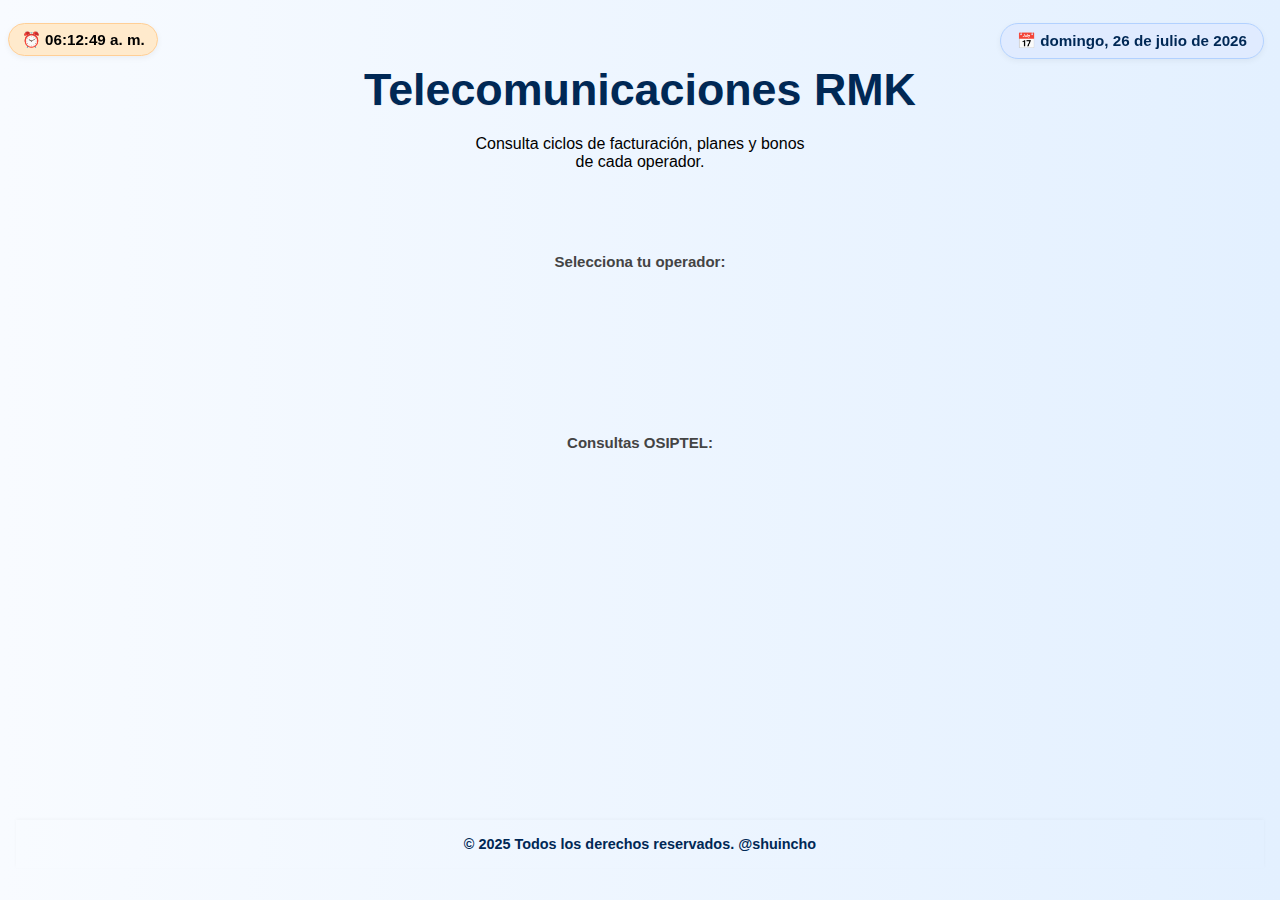
<file: index.html>
<!DOCTYPE html>
<html lang="es">

<head>
  <meta charset="UTF-8" />
  <meta name="viewport" content="width=device-width, initial-scale=1.0" />
  <title>Telco Rmk</title>
  <link rel="stylesheet" href="css/styles.css" />
  <link rel="shortcut icon" href="https://cdn-icons-png.flaticon.com/128/9115/9115472.png" type="image/png" />
  <link rel="stylesheet" href="https://cdnjs.cloudflare.com/ajax/libs/font-awesome/6.4.0/css/all.min.css" />
</head>

<body class="menu-principal">

  <!-- Hora y Fecha -->
  <p id="hora-actual" class="hora"></p>
  <p id="fecha-actual" class="fecha"></p>

  <!-- Título Principal -->
  <h1 class="titulo-principal">Telecomunicaciones RMK</h1>
  <p class="subtitulo">Consulta ciclos de facturación, planes y bonos de cada operador.</p>
  <p class="texto-guia">Selecciona tu operador:</p>

  <!-- Botones de operadores -->
  <div class="opciones">
    <a href="movistar/" class="tarjeta movistar" aria-label="Ir a Movistar">
      <img src="img/movistar-logo.webp" alt="Movistar" />
    </a>
    <a href="claro/" class="tarjeta claro" aria-label="Ir a Claro">
      <img src="img/claro-logo.webp" alt="Claro" />
    </a>
    <a href="bitel/" class="tarjeta bitel" aria-label="Ir a Bitel">
      <img src="img/bitel-logo.webp" alt="Bitel" />
    </a>
  </div>

<!-- Sección OSIPTEL (solo visible en web) -->
<div class="web-only">
  <p class="texto-guia">Consultas OSIPTEL:</p>
  <div class="opciones osiptel-botones">
    <a href="https://serviciosweb.osiptel.gob.pe/SICBAM" target="_blank" class="tarjeta osiptel osiptel-baja" aria-label="Baja de línea">
      <i class="fas fa-user-slash"></i><span>Baja</span>
    </a>
    <a href="https://checatuimei.renteseg.osiptel.gob.pe/consultaIMEI.xhtml" target="_blank" class="tarjeta osiptel osiptel-imei" aria-label="Consultar IMEI">
      <i class="fas fa-mobile-alt"></i><span>IMEI</span>
    </a>
    <a href="https://checatuslineas.osiptel.gob.pe/" target="_blank" class="tarjeta osiptel osiptel-lineas" aria-label="Consultar líneas">
      <i class="fas fa-users"></i><span>Líneas</span>
    </a>
    <a href="https://consulta.portabilidad.pe/" target="_blank" class="tarjeta osiptel osiptel-portabilidad" aria-label="Consultar portabilidad">
      <i class="fas fa-random"></i><span>Fecha Act.</span>
    </a>
    <a href="https://checatusenal.osiptel.gob.pe/" target="_blank" class="tarjeta osiptel osiptel-senal" aria-label="Reclamar señal">
      <i class="fas fa-signal"></i><span>Señal</span>
    </a>
    <a href="https://checatucaso.osiptel.gob.pe/#/autentica" target="_blank" class="tarjeta osiptel osiptel-caso" aria-label="Estado de caso">
      <i class="fas fa-file-alt"></i><span>Caso</span>
    </a>
  </div>
</div>


  <!-- Footer -->
  <footer>
    © 2025 Todos los derechos reservados. @shuincho
  </footer>

  <!-- Scripts -->
  <script src="js/script.js"></script>
</body>

</html>
</file>
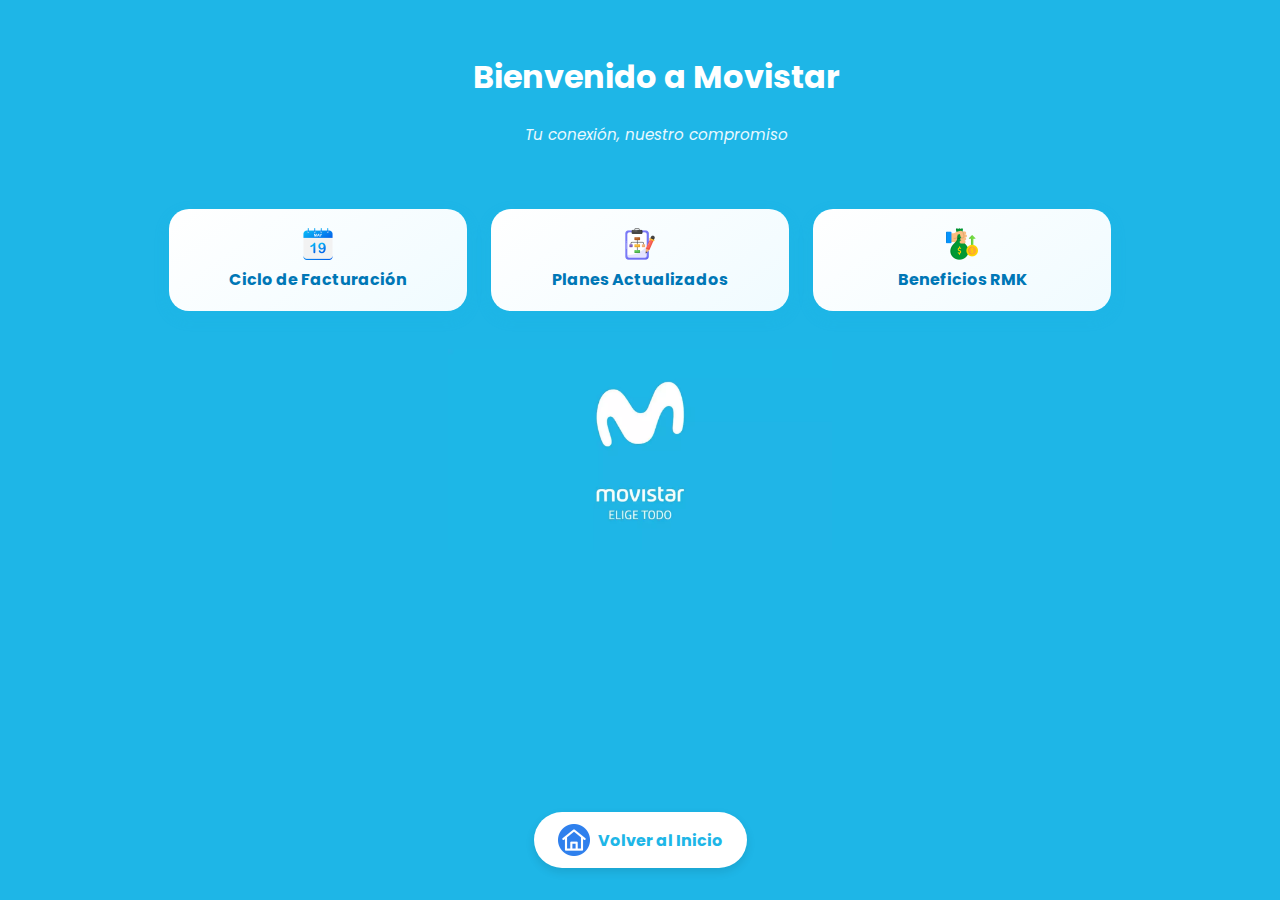
<file: bitel/index.html>
<!-- /movistar/index.html -->
<!DOCTYPE html>
<html lang="es">

<head>
  <meta charset="UTF-8">
  <meta name="viewport" content="width=device-width, initial-scale=1.0">
  <title>Movistar | Dashboard</title>
  <link rel="stylesheet" href="styles.css">
  <link rel="shortcut icon" href="https://cdn-icons-png.flaticon.com/128/14025/14025272.png" type="image/png" />
  <link rel="stylesheet" href="https://cdnjs.cloudflare.com/ajax/libs/font-awesome/6.4.0/css/all.min.css" />
</head>

<body class="menu-principal">
  <div class="contenido-total">
    <!-- Encabezado llamativo -->
    <header class="header-movistar">
      <h1>Bienvenido a Movistar</h1>
      <p class="slogan">Tu conexión, nuestro compromiso</p>
    </header>


    <!-- Tarjetas de navegación visualmente mejoradas -->
    <section class="tarjetas-menu">
      <a href="facturacion/" class="tarjeta tarjeta-iconica animada">
        <div class="icon-container gradient-icon">
          <img src="../img/icono/facturacion.png" alt="Ciclo" class="icon-img">
        </div>
        <span>Ciclo de Facturación</span>
      </a>
      <a href="planes/" class="tarjeta tarjeta-iconica animada">
        <div class="icon-container gradient-icon">
          <img src="../img/icono/planes.png" alt="Planes" class="icon-img">
        </div>
        <span>Planes Actualizados</span>
      </a>
      <a href="beneficios/" class="tarjeta tarjeta-iconica animada">
        <div class="icon-container gradient-icon">
          <img src="../img/icono/beneficios.png" alt="Beneficios" class="icon-img">
        </div>
        <span>Beneficios RMK</span>
      </a>

    </section>

    <!-- Botón para volver al inicio -->
    <div class="volver-inicio">
      <a href="../index.html" class="btn-volver">
        <img src="../img/icono/inicio.png" alt="Inicio" class="icon-img"> Volver al Inicio
      </a>
    </div>

    <script src="script.js"></script>
  </div>
</body>

</html>
</file>
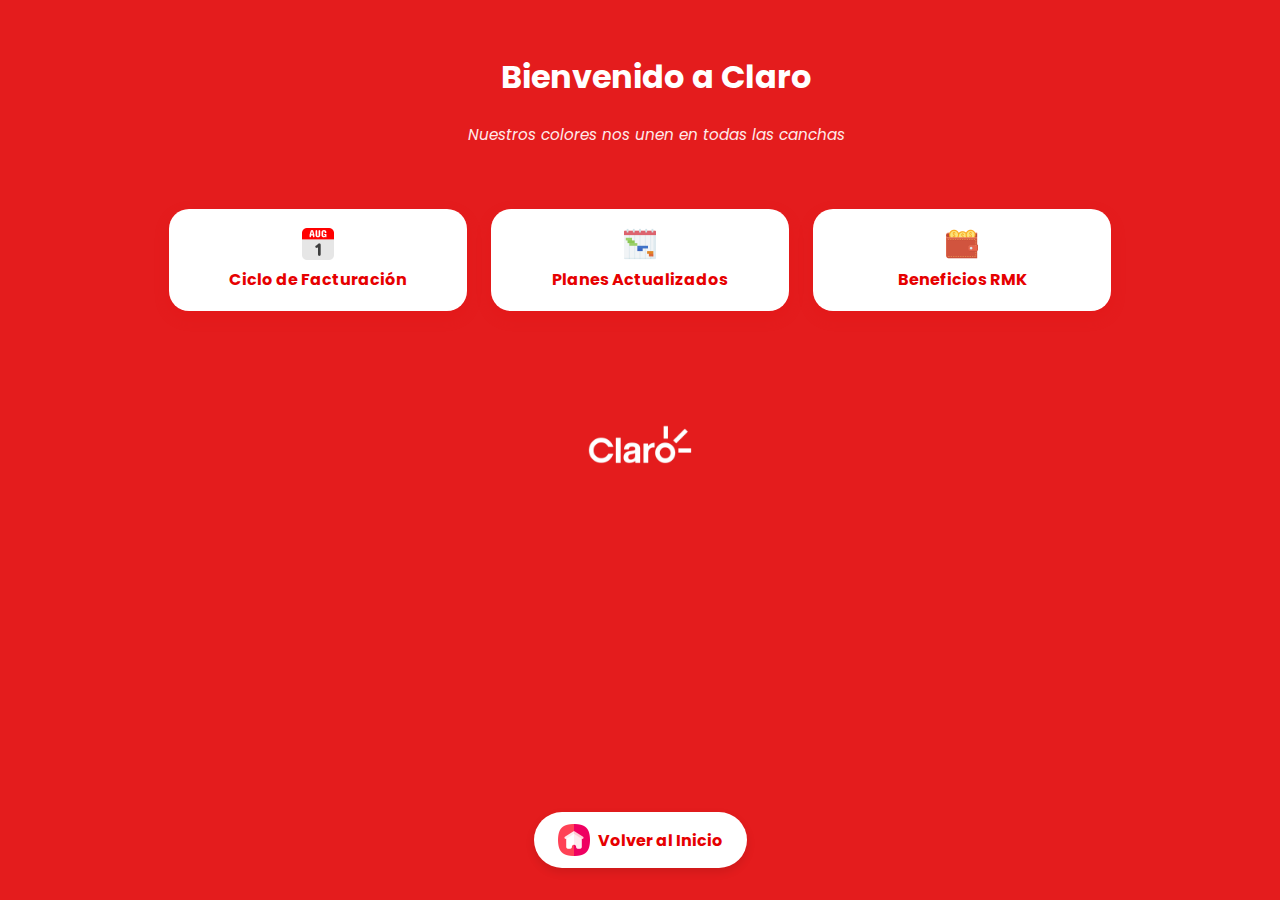
<file: claro/index.html>
<!-- /movistar/index.html -->
<!DOCTYPE html>
<html lang="es">

<head>
  <meta charset="UTF-8">
  <meta name="viewport" content="width=device-width, initial-scale=1.0">
  <title>Claro | Dashboard</title>
  <link rel="stylesheet" href="styles.css">
  <link rel="shortcut icon" href="https://cdn-icons-png.flaticon.com/128/14025/14025272.png" type="image/png" />
  <link rel="stylesheet" href="https://cdnjs.cloudflare.com/ajax/libs/font-awesome/6.4.0/css/all.min.css" />
</head>

<body class="menu-principal">
  <div class="contenido-total">
    <!-- Encabezado llamativo -->
    <header class="header-movistar">
      <h1>Bienvenido a Claro</h1>
      <p class="slogan">Nuestros colores nos unen en todas las canchas</p>
    </header>


    <!-- Tarjetas de navegación visualmente mejoradas -->
    <section class="tarjetas-menu">
      <a href="facturacion/" class="tarjeta tarjeta-iconica animada">
        <div class="icon-container gradient-icon">
          <img src="../img/icono/facturacionclaro.png" alt="Ciclo" class="icon-img">
        </div>
        <span>Ciclo de Facturación</span>
      </a>
      <a href="planes/" class="tarjeta tarjeta-iconica animada">
        <div class="icon-container gradient-icon">
          <img src="../img/icono/planesclaro.png" alt="Planes" class="icon-img">
        </div>
        <span>Planes Actualizados</span>
      </a>
      <a href="beneficios/" class="tarjeta tarjeta-iconica animada">
        <div class="icon-container gradient-icon">
          <img src="../img/icono/beneficiosclaro.png" alt="Beneficios" class="icon-img">
        </div>
        <span>Beneficios RMK</span>
      </a>

    </section>

    <!-- Botón para volver al inicio -->
    <div class="volver-inicio">
      <a href="../index.html" class="btn-volver">
        <img src="../img/icono/inicioclaro.png" alt="Inicio" class="icon-img"> Volver al Inicio
      </a>
    </div>

    <script src="script.js"></script>
  </div>
</body>

</html>
</file>
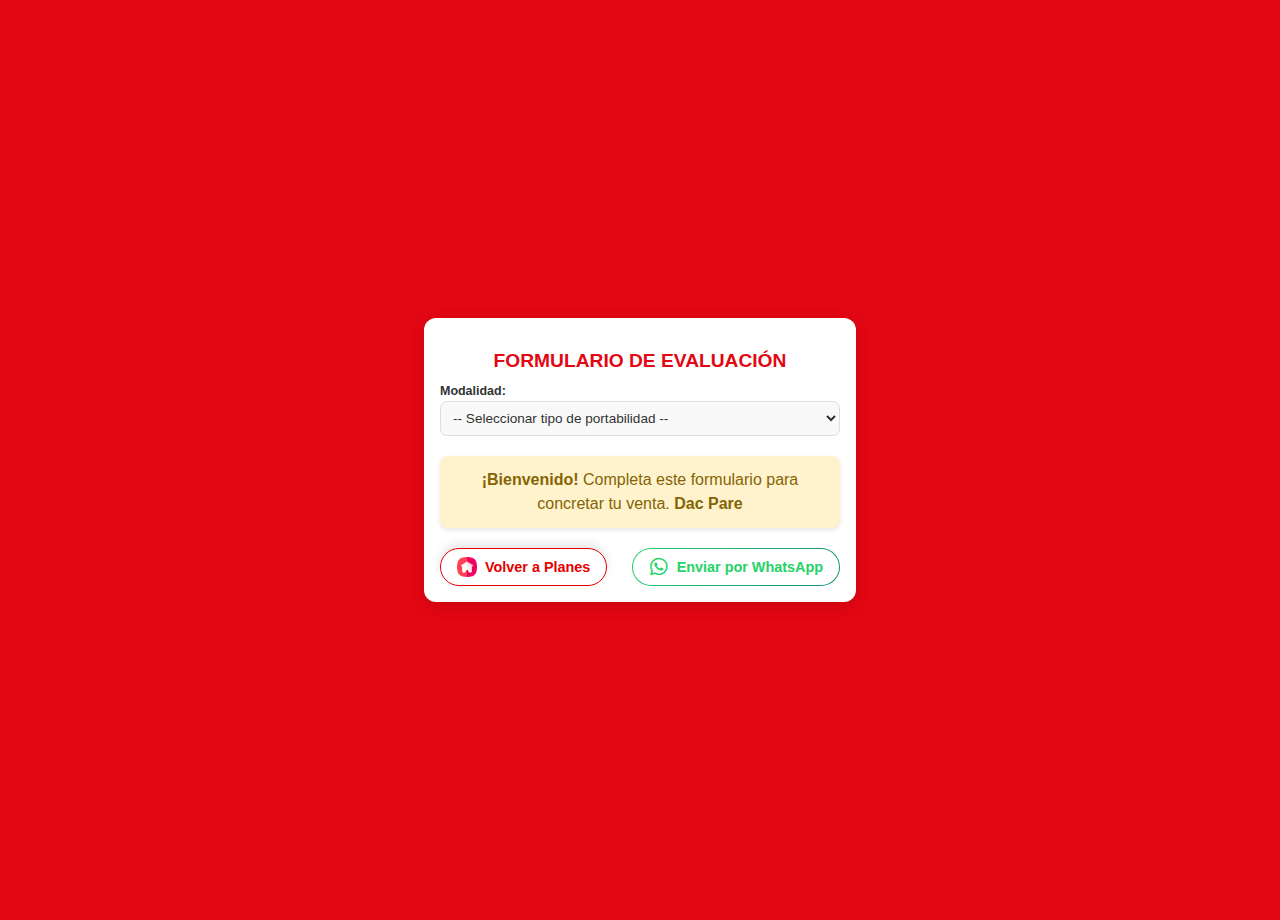
<file: claro/planes/WhatsApp/index.html>
<!DOCTYPE html>
<html lang="es">

<head>
  <meta charset="UTF-8">
  <meta name="viewport" content="width=device-width, initial-scale=1.0">
  <title>Formulario Claro - WhatsApp</title>
  <link rel="stylesheet" href="styles.css">
  <link rel="stylesheet" href="https://cdnjs.cloudflare.com/ajax/libs/font-awesome/6.4.0/css/all.min.css">
</head>

<body>

  <!-- Alerta Modal -->
  <div id="alertaOverlay" class="overlay">
    <div class="alertaBox">
      <p id="alertaMensaje">Este es un mensaje de alerta</p>
    </div>
  </div>

  <div class="form-container">
    <h2 class="form-title">FORMULARIO DE EVALUACIÓN</h2>
    <form id="whatsappForm">

      <label for="tipoModalidad">Modalidad:</label>
      <select id="tipoModalidad" name="tipoModalidad" required>
        <option value="" disabled selected>-- Seleccionar tipo de portabilidad --</option>
        <option value="Portabilidad Postpago">Portabilidad Postpago</option>
        <option value="Portabilidad Prepago">Portabilidad Prepago</option>
        <option value="Alta Postpago">Alta Postpago</option>
      </select>

      <div id="mensaje-bienvenida" class="mensaje-bienvenida">
        <strong>¡Bienvenido!</strong> Completa este formulario para concretar tu venta. <strong>Dac Pare</strong>
      </div>

      <div class="campo" data-mode="portabilidad,alta">
        <label>DNI:</label>
        <input type="number" name="dni" placeholder="Ingrese DNI del cliente">
      </div>

      <div class="campo" data-mode="portabilidad,alta">
        <label>Nombre completo del cliente:</label>
        <input type="text" name="nombre" placeholder="Ingrese nombre y apellidos">
      </div>

      <div class="campo" data-mode="portabilidad">
        <label>Número de celular:</label>
        <input type="number" name="numero" placeholder="Ingrese número de celular">
      </div>

      <div class="campo" data-mode="portabilidad">
        <label for="operador">Operador actual:</label>
        <select id="operador" name="operador">
          <option value="" disabled selected>-- Selecciona un operador --</option>
          <option value="Movistar">Movistar</option>
          <option value="Bitel">Bitel</option>
          <option value="Entel">Entel</option>
        </select>
      </div>

      <div class="campo" data-mode="portabilidad">
        <label for="tipoPortabilidad">Tipo de portabilidad:</label>
        <select id="tipoPortabilidad" name="tipoPortabilidad">
          <option value="" disabled selected>-- Selecciona el tipo de portabilidad --</option>
          <option value="Postpago a Postpago">Postpago a Postpago</option>
          <option value="Prepago a Postpago">Prepago a Postpago</option>
          <option value="Postpago a Prepago">Postpago a Prepago</option>
          <option value="Prepago a Prepago">Prepago a Prepago</option>
        </select>
      </div>

      <div class="campo">
        <label for="plan">Plan a contratar:</label>
        <select name="plan" id="plan">
          <option value="" disabled selected>-- Selecciona un plan --</option>
          <option value="29.90">S/ 29.90</option>
          <option value="39.90">S/ 39.90</option>
          <option value="49.90">S/ 49.90</option>
          <option value="55.90">S/ 55.90</option>
          <option value="69.90">S/ 69.90</option>
          <option value="79.90">S/ 79.90</option>
          <option value="95.90">S/ 95.90</option>
          <option value="109.90">S/ 109.90</option>
          <option value="159.90">S/ 159.90</option>
          <option value="189.90">S/ 189.90</option>
          <option value="289.90">S/ 289.90</option>
        </select>

        <!-- Único contenedor para mostrar mensaje de descuento -->
        <div id="mensaje-descuento"></div>
      </div>

      <div class="campo" data-mode="portabilidad,alta">
        <label>Correo electrónico:</label>
        <input type="email" name="correo" placeholder="Ingrese correo electrónico">
      </div>

      <div class="campo" data-mode="portabilidad,alta">
        <label>ICCID:</label>
        <input type="number" name="iccid" placeholder="Ingrese código ICCID de la SIM">
      </div>

      <div class="campo" data-mode="portabilidad,alta">
        <label>Dirección exacta:</label>
        <textarea name="direccion" placeholder="Ingrese dirección completa del cliente"></textarea>
      </div>

      <div class="botones-container">
        <a href="../index.html" class="btn-volver">
          <img src="../../../img/icono/inicioclaro.png" class="icon-img" alt="Inicio">
          Volver a Planes
        </a>

        <button type="submit" class="btn-whatsapp">
          <i class="fa-brands fa-whatsapp"></i> Enviar por WhatsApp
        </button>
      </div>
    </form>
  </div>

  <script src="main.js"></script>

  <!-- Botón para volver al inicio -->

</body>


</html>
</file>
<file: css/styles.css>
/* =============================================
   ESTILOS BASE Y GLOBALES
============================================= */
/* Estilos generales para el body del menú principal */
body.menu-principal {
  background-color: #ffffff;
  display: flex;
  flex-direction: column;
  justify-content: center;
  align-items: center;
  min-height: 100vh;
  padding: 2rem;
  margin: 0;
  font-family: 'Segoe UI', sans-serif;
  text-align: center;
  overflow-x: hidden;
  box-sizing: border-box;
  background-image: linear-gradient(to right, #f8fbff, #e3f0ff);
  animation: fadeIn 0.50s ease;
}
/* =============================================
   ANIMACIONES
============================================= */

@keyframes fadeIn {
  from { opacity: 0; transform: translateY(10px); }
  to   { opacity: 1; transform: translateY(0); }
}

@keyframes aparecer {
  to {
    opacity: 1;
    transform: translateY(0);
  }
}

/* Ocultar elementos solo en pantallas móviles */
@media (max-width: 768px) {
  .web-only {
    display: none !important;
  }
}
/* =============================================
   TITULO OSIPTEL
============================================= */

.texto-guia{
  text-align: center;
  display: block;
  width: 100%;
  margin: 50px auto 10px auto;
  font-weight: 600;
  font-size: 18px;
}

/* ================================
   BOTONES OSIPTEL MEJORADOS
================================ */
.tarjeta.osiptel {
  display: flex;
  flex-direction: column;
  align-items: center;
  justify-content: center;
  width: 140px;
  height: 100px;
  border-radius: 18px;
  background: linear-gradient(145deg, #ffffff, #f0f9ff);
  border: 1px solid #00B3E3;
  color: #00B3E3;
  font-family: "Poppins", sans-serif;
  font-weight: 600;
  text-decoration: none;
  box-shadow: 0 8px 15px rgba(0, 179, 227, 0.1);
  transition: all 0.3s ease;
}

.tarjeta.osiptel i {
  font-size: 2rem;
  margin-bottom: 0.3rem;
  transition: transform 0.3s ease, color 0.3s ease;
}

.tarjeta.osiptel span {
  font-size: 0.95rem;
  text-align: center;
  transition: color 0.3s ease;
}

.tarjeta.osiptel:hover {
  background: linear-gradient(135deg, #000000, #0093c4);
  color: #ffffff;
  transform: translateY(-5px) scale(1.05);
  box-shadow: 0 10px 22px rgba(0, 179, 227, 0.3);
}

.tarjeta.osiptel:hover i,
.tarjeta.osiptel:hover span {
  color: #ffffff;
  transform: scale(1.2);
}

/* ========= OCULTAR BOTONES OSIPTEL EN MÓVILES ========= */
@media (max-width: 768px) {
  .web-only {
    display: none;
  }
}



/* =============================================
   FECHA Y HORA FIJAS
============================================= */

#fecha-actual {
  position: fixed;
  top: 0.5rem;
  right: 1rem;
  display: inline-block;
  padding: 0.5rem 1rem;
  background: #e0ebff;
  color: #002855;
  border-radius: 30px;
  font-weight: 600;
  font-size: 0.95rem;
  box-shadow: 0 2px 6px rgba(0, 0, 0, 0.05);
  border: 1px solid #b2d1ff;
  z-index: 10;
}

#hora-actual {
  position: fixed;
  top: 0.5rem;
  left: 0.5rem;
  display: inline-block;
  padding: 0.4rem 0.8rem;
  background: #ffeacc;
  color: #000000;
  border-radius: 30px;
  font-weight: 600;
  font-size: 0.95rem;
  box-shadow: 0 2px 6px rgba(0, 0, 0, 0.05);
  border: 1px solid #ffcf96;
  z-index: 10;
}

/* =============================================
   ENCABEZADOS Y TEXTOS
============================================= */

#operador-label {
  position: absolute;
  top: 1rem;
  left: 1rem;
  font-size: 0.95rem;
  background-color: #fce8d5;
  color: #b45309;
  padding: 0.5rem 1rem;
  border-radius: 30px;
  font-weight: 600;
  box-shadow: 0 2px 6px rgba(0, 0, 0, 0.05);
  border: 1px solid #f8cb92;
  z-index: 10;
}

.menu-principal h1 {
  font-size: 2.2rem;
  margin-bottom: 0.25rem;
  margin-top: 2rem;
  color: #002855;
  text-shadow: 0 1px 1px rgba(0,0,0,0.05);
}

.subtitulo {
  font-size: 1rem;
  color: #000000;
  margin-bottom: 2rem;
  max-width: 350px;
}

.texto-guia {
  font-size: 15px;
  color: #444;
  margin-bottom: 1rem;
  max-width: 350px;
}

/* =============================================
   TARJETAS DE OPERADORES
============================================= */

.opciones {
  display: flex;
  flex-direction: column;
  gap: 1.5rem;
  width: 100%;
  max-width: 300px;
}

@media (min-width: 600px) {
  .opciones {
    flex-direction: row;
    justify-content: center;
    max-width: 800px;
  }
}

.tarjeta {
  display: flex;
  flex-direction: column;
  align-items: center;
  gap: 0.5rem;
  background-color: #fff;
  border-radius: 12px;
  padding: 1rem;
  text-decoration: none;
  font-weight: bold;
  box-shadow: 0 2px 6px rgba(0, 0, 0, 0.08);
  transition: transform 0.2s ease;
  border: 1px solid transparent;
  width: 100%;
  max-width: 240px;
  margin: 0 auto;
  cursor: pointer;
  opacity: 0;
  transform: translateY(20px);
  animation: aparecer 0.6s ease forwards;
}

.tarjeta:nth-child(1) { animation-delay: 0.3s; }
.tarjeta:nth-child(2) { animation-delay: 0.2s; }
.tarjeta:nth-child(3) { animation-delay: 0.1s; }
.tarjeta:nth-child(4) { animation-delay: 0.1s; }
.tarjeta:nth-child(5) { animation-delay: 0.2s; }
.tarjeta:nth-child(6) { animation-delay: 0.3s; }


.tarjeta.movistar:hover {
  transform: translateY(-5px) scale(1.02);
  background: radial-gradient(circle, #ffffff 10%, #1eb6e7 100%); /* Color de Movistar */
  box-shadow: 0 6px 18px rgba(30, 182, 231, 0.3);
}

.tarjeta.claro:hover {
  transform: translateY(-5px) scale(1.02);
  background: radial-gradient(circle, #ffffff 10%, #e60000 100%); /* Color de Claro */
  box-shadow: 0 6px 18px rgba(230, 0, 0, 0.3);
}

.tarjeta.bitel:hover {
  transform: translateY(-5px) scale(1.02);
  background: radial-gradient(circle, #ffffff 10%, #ffcc00 100%); /* Color de Bitel */
  box-shadow: 0 6px 18px rgba(255, 204, 0, 0.3);
}

.tarjeta:active {
  transform: scale(0.98);
  box-shadow: 0 2px 8px rgba(0, 0, 0, 0.1);
}

.tarjeta img {
  width: 64px;
  height: auto;
  transition: transform 0.3s ease;
}

.tarjeta:hover img {
  transform: scale(1.1);
}

.tarjeta span {
  font-size: 1rem;
  color: #222;
  display: block;
}

.tarjeta.movistar { border-color: #1eb6e7; }
.tarjeta.claro    { border-color: #e60000; }
.tarjeta.bitel    { border-color: #ffcc00; }

/* =============================================
   FOOTER
============================================= */

footer {
  text-align: center;
  padding: 1rem;
  font-size: 0.9rem;
  color: #002855;
  background-image: linear-gradient(to right, #f8fbff, #e3f0ff);
  font-weight: bold;
  border-top: none;
  width: 100%;
  box-shadow: 0 -1px 4px rgba(0, 0, 0, 0.03);
  margin-top: auto;
}

@media (min-width: 768px) {
  footer {
    margin-top: auto;
  }

  .menu-principal h1 {
    font-size: 2.8rem;
  }
}

/* =============================================
   ADAPTACIÓN PARA MÓVILES PEQUEÑOS
============================================= */

@media (max-width: 600px) {
  .menu-principal h1 {
    margin-top: 3.2rem;
  }
}

@media (max-width: 480px) {
  body.menu-principal {
    padding: 1.5rem 1rem;
  }

  #hora-actual, #fecha-actual {
    font-size: 0.8rem;
    padding: 0.35rem 0.7rem;
  }

  .menu-principal h1 {
    font-size: 1.7rem;
    line-height: 1.2;
    margin-top: 4rem;
  }

  .subtitulo,
  .texto-guia {
    font-size: 0.9rem;
    padding: 0 1rem;
    line-height: 1.4;
  }

  .opciones {
    gap: 1rem;
  }

  .tarjeta {
    padding: 0.8rem;
    border-radius: 1.2rem;
    max-width: 90%;
  }

  .tarjeta img {
    width: 50px;
  }

  .tarjeta span {
    font-size: 0.95rem;
  }

  footer {
    font-size: 0.8rem;
    padding: 0.3rem 1rem;
  }
}
</file>
<file: bitel/styles.css>
@import url('https://fonts.googleapis.com/css2?family=Poppins:wght@400;600&display=swap');

@keyframes fadeInUp {
  from { opacity: 0; transform: translateY(20px); }
  to { opacity: 1; transform: translateY(0); }
}

/* ===== BODY ===== */
body.menu-principal {
  min-height: 100dvh;
  margin: 0;
  font-family: 'Poppins', sans-serif;
  background: url('../img/fondo/movistar-logo.webp') no-repeat center center fixed;
  background-size: 30% auto;
  background-color: #1eb6e7;
  color: #002855;
  box-sizing: border-box;
  padding: 0 1rem;
  overflow-x: hidden; /* 🛠️ corrección: solo oculta scroll horizontal */
}

/* ===== CONTENEDOR PRINCIPAL FLEXIBLE ===== */
.contenido-total {
  display: flex;
  flex-direction: column;
  min-height: 100dvh;
}

/* ===== ENCABEZADO ===== */
.header-movistar {
  text-align: center;
  background-color: #1eb6e7;
  color: #fff;
  padding: 2rem 1rem 1rem;
  width: 100%;
}

.slogan {
  margin-top: 0.5rem;
  font-size: 0.95rem;
  font-style: italic;
  color: #e9f9ff;
}

/* ===== TARJETAS ===== */
.tarjetas-menu {
  display: flex;
  flex-direction: row;
  flex-wrap: wrap;
  justify-content: center;
  align-items: flex-start;
  gap: 1.5rem;
  width: 100%;
  max-width: 960px;
  margin: 2rem auto;
  padding: 0 1rem;
  z-index: 2;
}

.tarjeta.animada {
  animation: fadeInUp 0.7s ease both;
  background: linear-gradient(145deg, #ffffff, #f0fbff);
  box-shadow: 0 6px 16px rgba(30, 182, 231, 0.15);
  border: none;
  padding: 1.2rem 1.5rem;
  border-radius: 20px;
  text-align: center;
  color: #0077b6;
  font-weight: bold;
  text-decoration: none;
  display: flex;
  flex-direction: column;
  align-items: center;
  width: 100%;
  max-width: 250px;
  transition: transform 0.3s ease, box-shadow 0.3s ease;
}

.tarjeta.animada:hover {
  transform: translateY(-6px) scale(1.05);
  box-shadow: 0 10px 20px rgba(30, 182, 231, 0.2);
  background-color: #f0fbff;
}

.icon-img {
  width: 32px;
  height: 32px;
  object-fit: contain;
}

/* ===== BOTÓN - VOLVER AL INICIO ===== */
.volver-inicio {
  margin-top: auto; /* 🧲 Esto lo empuja al fondo */
  width: 100%;
  padding: 2rem 0;
  display: flex;
  justify-content: center;
  box-sizing: border-box;
}

.btn-volver {
  display: flex;
  align-items: center;
  gap: 0.5rem;
  padding: 0.75rem 1.5rem;
  background-color: #ffffff;
  color: #1eb6e7;
  font-weight: bold;
  font-size: 1rem;
  border: none;
  border-radius: 30px;
  text-decoration: none;
  box-shadow: 0 4px 10px rgba(0, 0, 0, 0.1);
  transition: all 0.3s ease;
}

.btn-volver:hover {
  background-color: #e6f9fd;
  transform: translateY(-2px);
  box-shadow: 0 6px 14px rgba(0, 128, 192, 0.3);
}

/* ===== RESPONSIVE ===== */
@media (max-width: 768px) {
  /* BODY: permitir scroll vertical y quitar altura fija */
  body.menu-principal {
    height: auto;
    overflow-x: hidden;
    overflow-y: auto;
    padding-bottom: 0;
  }

  /* CONTENEDOR FLEXIBLE: distribuir encabezado, tarjetas y botón */
  .contenido-total {
    display: flex;
    flex-direction: column;
    justify-content: space-between; /* empuja el botón abajo */
    align-items: center;             /* centra horizontalmente */
    min-height: 100dvh;              /* altura real del viewport */
  }

  /* HEADER: ajustes proporcionales */
  .header-movistar {
    padding: 1.5rem 1rem 1rem;
  }
  .header-movistar h1 {
    font-size: 1.7rem;
    margin-bottom: 0.5rem;
  }
  .header-movistar p {
    font-size: 1rem;
    margin-bottom: 1.2rem;
  }

  /* TARJETAS: apilarlas y centrar */
  .tarjetas-menu {
    display: flex;
    flex-direction: column;
    align-items: center;
    gap: 1.2rem;
    width: 100%;
    max-width: 320px;
    margin: 1.5rem auto;
  }
  .tarjeta.animada {
    width: 90%;
    max-width: 280px;
    padding: 1.1rem;
    border-radius: 16px;
    font-size: 0.95rem;
  }
  .icon-img {
    width: 28px;
    height: 28px;
  }

  /* BOTÓN: mantener estilo y tamaño adecuados */
  .volver-inicio {
    padding: 2rem 0;
    width: 100%;
    /* margin-top: auto ya no es necesario */
  }
  .btn-volver {
    font-size: 0.9rem;
    padding: 0.6rem 1.2rem;
    text-align: center;
  }
}
</file>
<file: claro/styles.css>
@import url('https://fonts.googleapis.com/css2?family=Poppins:wght@400;600&display=swap');

/* ===== ANIMACIÓN ===== */
@keyframes fadeInUp {
  from { opacity: 0; transform: translateY(20px); }
  to { opacity: 1; transform: translateY(0); }
}

/* ===== BODY PRINCIPAL ===== */
body.menu-principal {
  min-height: 100dvh;
  margin: 0;
  font-family: 'Poppins', sans-serif;

  /* Fondo rojo institucional + logo Claro */
  background: url('../img/fondo/claro-logo.webp') no-repeat center center fixed;
  background-size: 15% auto;
  background-color: #e41c1d; /* Rojo institucional Claro */

  color: #ffffff; /* Color de texto general, claro para fondo rojo */
  box-sizing: border-box;
  padding: 0 1rem;
  overflow-x: hidden; /* Evita scroll horizontal */
}

/* ===== CONTENEDOR FLEXIBLE GENERAL ===== */
.contenido-total {
  display: flex;
  flex-direction: column;
  min-height: 100dvh;
}

/* ===== ENCABEZADO PRINCIPAL ===== */
.header-movistar {
  text-align: center;
  background-color: #e41c1d; /* Rojo Claro */
  color: #ffffff;            /* Texto blanco para contraste */
  padding: 2rem 1rem 1rem;
  width: 100%;
}

.slogan { 
  margin-top: 0.5rem;
  font-size: 0.95rem;
  font-style: italic;
  color: #ffeaea; /* Texto suave pero visible sobre fondo rojo */
}

/* ===== TARJETAS DE OPCIONES ===== */
.tarjetas-menu {
  display: flex;
  flex-direction: row;
  flex-wrap: wrap;
  justify-content: center;
  align-items: flex-start;
  gap: 1.5rem;
  width: 100%;
  max-width: 960px;
  margin: 2rem auto;
  padding: 0 1rem;
  z-index: 2;
}

/* ===== DISEÑO INDIVIDUAL DE CADA TARJETA ===== */
.tarjeta.animada {
  animation: fadeInUp 0.7s ease both;
  background: #ffffff;
  box-shadow: 0 6px 16px rgba(230, 0, 0, 0.15); /* sombra en tono rojo */
  border: none;
  padding: 1.2rem 1.5rem;
  border-radius: 20px;
  text-align: center;
  color: #e60000; /* Rojo Claro */
  font-weight: bold;
  text-decoration: none;
  display: flex;
  flex-direction: column;
  align-items: center;
  width: 100%;
  max-width: 250px;
  transition: transform 0.3s ease, box-shadow 0.3s ease;
}

.tarjeta.animada:hover {
  transform: translateY(-6px) scale(1.05);
  box-shadow: 0 10px 20px rgba(230, 0, 0, 0.2);
  background-color: #fff5f5; /* Suave fondo rosado */
}

/* ===== ICONOS DE LAS TARJETAS ===== */
.icon-img {
  width: 32px;
  height: 32px;
  object-fit: contain;
}

/* ===== BOTÓN "VOLVER AL INICIO" ===== */
.volver-inicio {
  margin-top: auto;
  width: 100%;
  padding: 2rem 0;
  display: flex;
  justify-content: center;
  box-sizing: border-box;
}

.btn-volver {
  display: flex;
  align-items: center;
  gap: 0.5rem;
  padding: 0.75rem 1.5rem;
  background-color: #ffffff;
  color: #e60000; /* Texto del botón en rojo */
  font-weight: bold;
  font-size: 1rem;
  border: none;
  border-radius: 30px;
  text-decoration: none;
  box-shadow: 0 4px 10px rgba(0, 0, 0, 0.1);
  transition: all 0.3s ease;
}

.btn-volver:hover {
  background-color: #ffeaea;
  transform: translateY(-2px);
  box-shadow: 0 6px 14px rgba(230, 0, 0, 0.3);
}

/* ===== RESPONSIVE PARA MÓVILES ===== */
@media (max-width: 768px) {
  /* Ajustes para scroll vertical */
  body.menu-principal {
    height: auto;
    overflow-x: hidden;
    overflow-y: auto;
    padding-bottom: 0;
  }

  /* Reorganiza estructura flexible */
  .contenido-total {
    flex-direction: column;
    justify-content: space-between;
    align-items: center;
    min-height: 100dvh;
  }

  /* Ajuste de encabezado */
  .header-movistar {
    padding: 1.5rem 1rem 1rem;
  }
  .header-movistar h1 {
    font-size: 1.7rem;
    margin-bottom: 0.5rem;
  }
  .header-movistar p {
    font-size: 1rem;
    margin-bottom: 1.2rem;
  }

  /* Tarjetas en columna para móviles */
  .tarjetas-menu {
    flex-direction: column;
    align-items: center;
    gap: 1.2rem;
    width: 100%;
    max-width: 320px;
    margin: 1.5rem auto;
  }

  .tarjeta.animada {
    width: 90%;
    max-width: 280px;
    padding: 1.1rem;
    border-radius: 16px;
    font-size: 0.95rem;
  }

  .icon-img {
    width: 28px;
    height: 28px;
  }

  /* Botón adaptado a móviles */
  .volver-inicio {
    padding: 2rem 0;
    width: 100%;
  }

  .btn-volver {
    font-size: 0.9rem;
    padding: 0.6rem 1.2rem;
    text-align: center;
  }
}
</file>
<file: claro/planes/WhatsApp/styles.css>
/* ==========================
   ESTILO GENERAL DEL CUERPO
========================== */
body {
  font-family: Arial, sans-serif;
  background: #E30613; /* Rojo corporativo Claro */
  display: flex;
  justify-content: center;
  align-items: center;
  min-height: 100vh;
  margin: 0;
  padding: 10px;
}

/* ==========================
   MENSAJE DE BIENVENIDA
========================== */
.mensaje-bienvenida {
  margin-top: 20px;
  margin-bottom: 20px;
  padding: 12px 20px;
  background-color: #fff3cd; /* Amarillo claro */
  color: #856404; /* Marrón suave */
  font-size: 16px;
  text-align: center;
  border-radius: 8px;
  font-weight: 500;
  line-height: 1.5;
  box-shadow: 0 2px 4px rgba(0, 0, 0, 0.1);
}

/* Animación de salida del mensaje */
.mensaje-bienvenida.fade-out {
  opacity: 0;
  transition: opacity 0.6s ease-out;
  pointer-events: none;
}

/* ==========================
   OVERLAY DE ALERTA
========================== */
.overlay {
  display: none; /* Oculto por defecto */
  position: fixed;
  top: 0;
  left: 0;
  width: 100%;
  height: 100%;
  background: rgba(0, 0, 0, 0.6);
  z-index: 9999;
  justify-content: center;
  align-items: center;
}

/* Caja de alerta */
.alertaBox {
  background: #fff;
  padding: 20px 30px;
  border-radius: 12px;
  max-width: 400px;
  width: 90%;
  text-align: center;
  font-family: Arial, sans-serif;
  box-shadow: 0 4px 12px rgba(0, 0, 0, 0.3);
  animation: fadeInAlert 0.3s ease-in-out;
}

.alertaBox p {
  margin: 0;
  font-size: 16px;
  color: #333;
}

/* Caja de descuento en línea */
.descuento-box-inline {
  margin-left: 8px;
  background: linear-gradient(135deg, #E30613, #f9d423);
  color: rgb(255, 255, 255);
  padding: 4px 10px;
  border-radius: 6px;
  font-weight: bold;
  font-size: 13px;
  text-align: center;
  display: inline-block;
  box-shadow: 0px 2px 5px rgba(0, 0, 0, 0.2);
  animation: fadeInDescuento 0.5s ease-in-out;
}

/* Animación opcional */
@keyframes fadeInDescuento {
  from { opacity: 0; transform: scale(0.9); }
  to { opacity: 1; transform: scale(1); }
}


/* ==========================
   SELECTS Y CAMPOS DE FORMULARIO
========================== */
select {
  width: 100%;
  padding: 8px;
  font-size: 0.85rem;
  border: 1px solid #ddd;
  border-radius: 7px;
  background: #f9f9f9;
  color: #333;
  box-sizing: border-box;
  transition: border 0.3s, box-shadow 0.3s;
}

select:focus {
  border: 1px solid #E30613;
  outline: none;
  box-shadow: 0 0 4px rgba(227, 6, 19, 0.2);
}

input,
textarea {
  width: 100%;
  padding: 8px;
  font-size: 0.85rem;
  border: 1px solid #ddd;
  border-radius: 7px;
  background: #f9f9f9;
  color: #333;
  box-sizing: border-box;
  transition: border 0.3s, box-shadow 0.3s;
}

input:focus,
textarea:focus {
  border: 1px solid #E30613;
  outline: none;
  box-shadow: 0 0 4px rgba(227, 6, 19, 0.2);
}

textarea {
  resize: none;
  height: 55px;
}

/* ==========================
   CONTENEDOR DEL FORMULARIO
========================== */
.form-container {
  background: white;
  padding: 16px;
  border-radius: 12px;
  box-shadow: 0 4px 16px rgba(0, 0, 0, 0.1);
  width: 100%;
  max-width: 400px;
}

h2 {
  text-align: center;
  color: #E30613;
  font-size: 1.2rem;
  margin-bottom: 12px;
}

label {
  color: #333;
  font-size: 0.78rem;
  font-weight: 600;
  margin: 6px 0 3px;
  display: block;
}

/* Contenedor para alinear los botones */
.botones-container {
  display: flex;
  justify-content: space-between;
  gap: 10px;
  margin-top: 12px;
}

/* Botón "Volver a Planes" usando tu estilo base */
.btn-volver {
  display: flex;
  align-items: center;
  gap: 0.5rem;
  padding: 8px 16px;
  background-color: #ffffff;
  color: #e60000;
  font-weight: bold;
  font-size: 0.9rem;
  border: 1px solid #e60000; /* ← Borde rojo */
  border-radius: 20px;
  text-decoration: none;
  box-shadow: 0 -4px 10px rgba(0, 0, 0, 0.1);
  transition: all 0.3s ease;
}


.btn-volver:hover {
  background-color: #ffeaea;
  transform: translateY(-2px);
  box-shadow: 0 6px 14px rgba(255, 255, 255, 0.3);
}

.btn-volver img.icon-img {
  width: 20px;
  height: 20px;
}

/* Botón WhatsApp con tu estilo base de button */
/* Botón Enviar por WhatsApp con borde degradado */
.btn-whatsapp {
  display: flex;
  align-items: center;
  gap: 0.5rem;
  padding: 8px 16px;
  font-weight: bold;
  font-size: 0.9rem;
  color: #25D366;
  border: 1px solid transparent;
  border-radius: 20px;
  background-image: linear-gradient(white, white),
                    linear-gradient(135deg, #25D366, #128C7E);
  background-origin: border-box;
  background-clip: padding-box, border-box;
  cursor: pointer;
  transition: all 0.3s ease;
}
.btn-volver img.icon-img,
.btn-whatsapp i {
  width: 20px;
  height: 20px;
  font-size: 20px; /* Para el ícono de FontAwesome */
}

/* Asegurar alineación vertical */
.btn-volver,
.btn-whatsapp {
  display: flex;
  align-items: center;
  justify-content: center;
  gap: 0.5rem;
}
.btn-whatsapp:hover {
  background-image: linear-gradient(#eafff3, #eafff3),
                    linear-gradient(135deg, #25D366, #128C7E);
}
.btn-whatsapp:active {
  transform: scale(0.98);
}

/* ==========================
   ANIMACIONES
========================== */
@keyframes fadeInAlert {
  from { opacity: 0; transform: scale(0.8); }
  to { opacity: 1; transform: scale(1); }
}

@keyframes fadeInDescuento {
  from { opacity: 0; transform: translateY(-5px); }
  to { opacity: 1; transform: translateY(0); }
}



/* ==========================
   RESPONSIVE DESIGN
========================== */
@media (max-width: 480px) {
  .form-container {
    padding: 12px;
  }
  h2 {
    font-size: 1.2rem;
  }
  input, textarea, select {
    font-size: 0.78rem;
    padding: 7px;
  }
  button {
    font-size: 0.85rem;
    padding: 9px;
  }
}

@media (max-width: 360px) {
  input, textarea, select {
    font-size: 0.75rem;
    padding: 6px;
  }
  button {
    font-size: 0.8rem;
    padding: 8px;
  }
}
</file>
